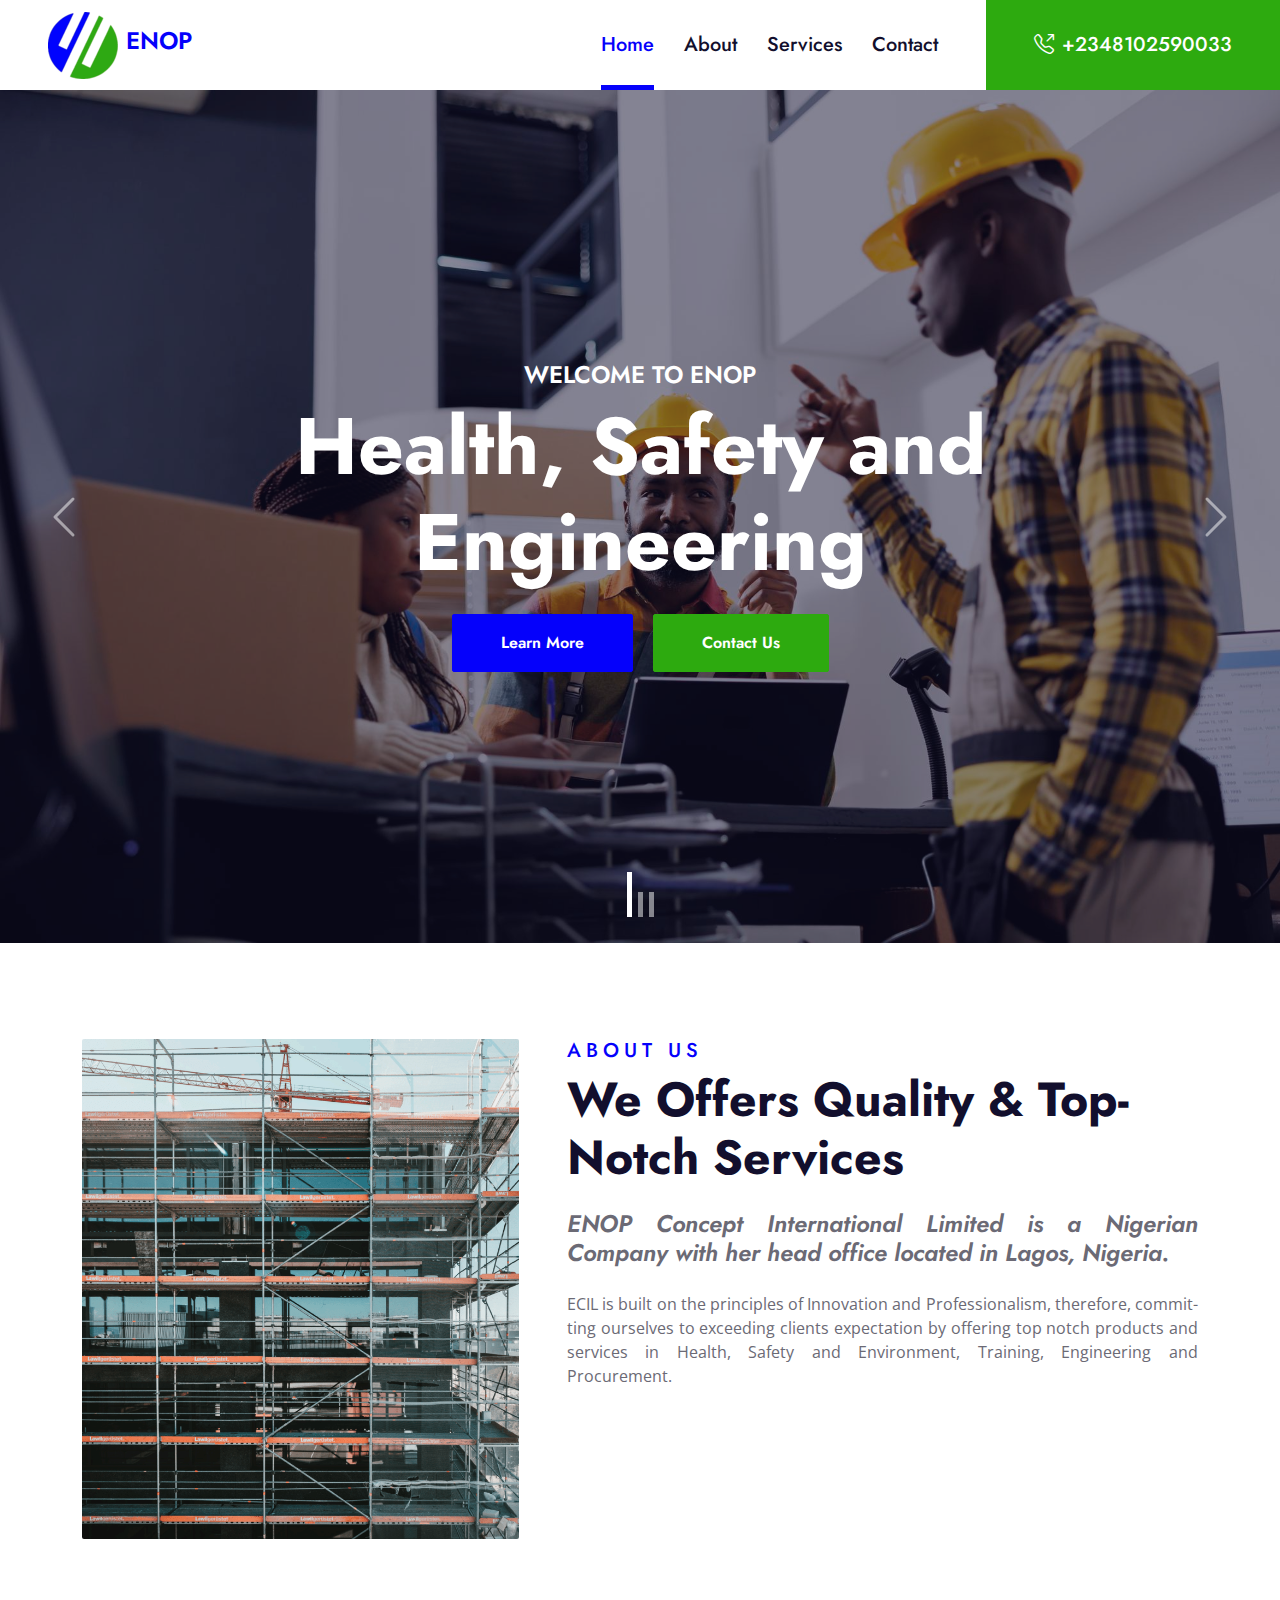
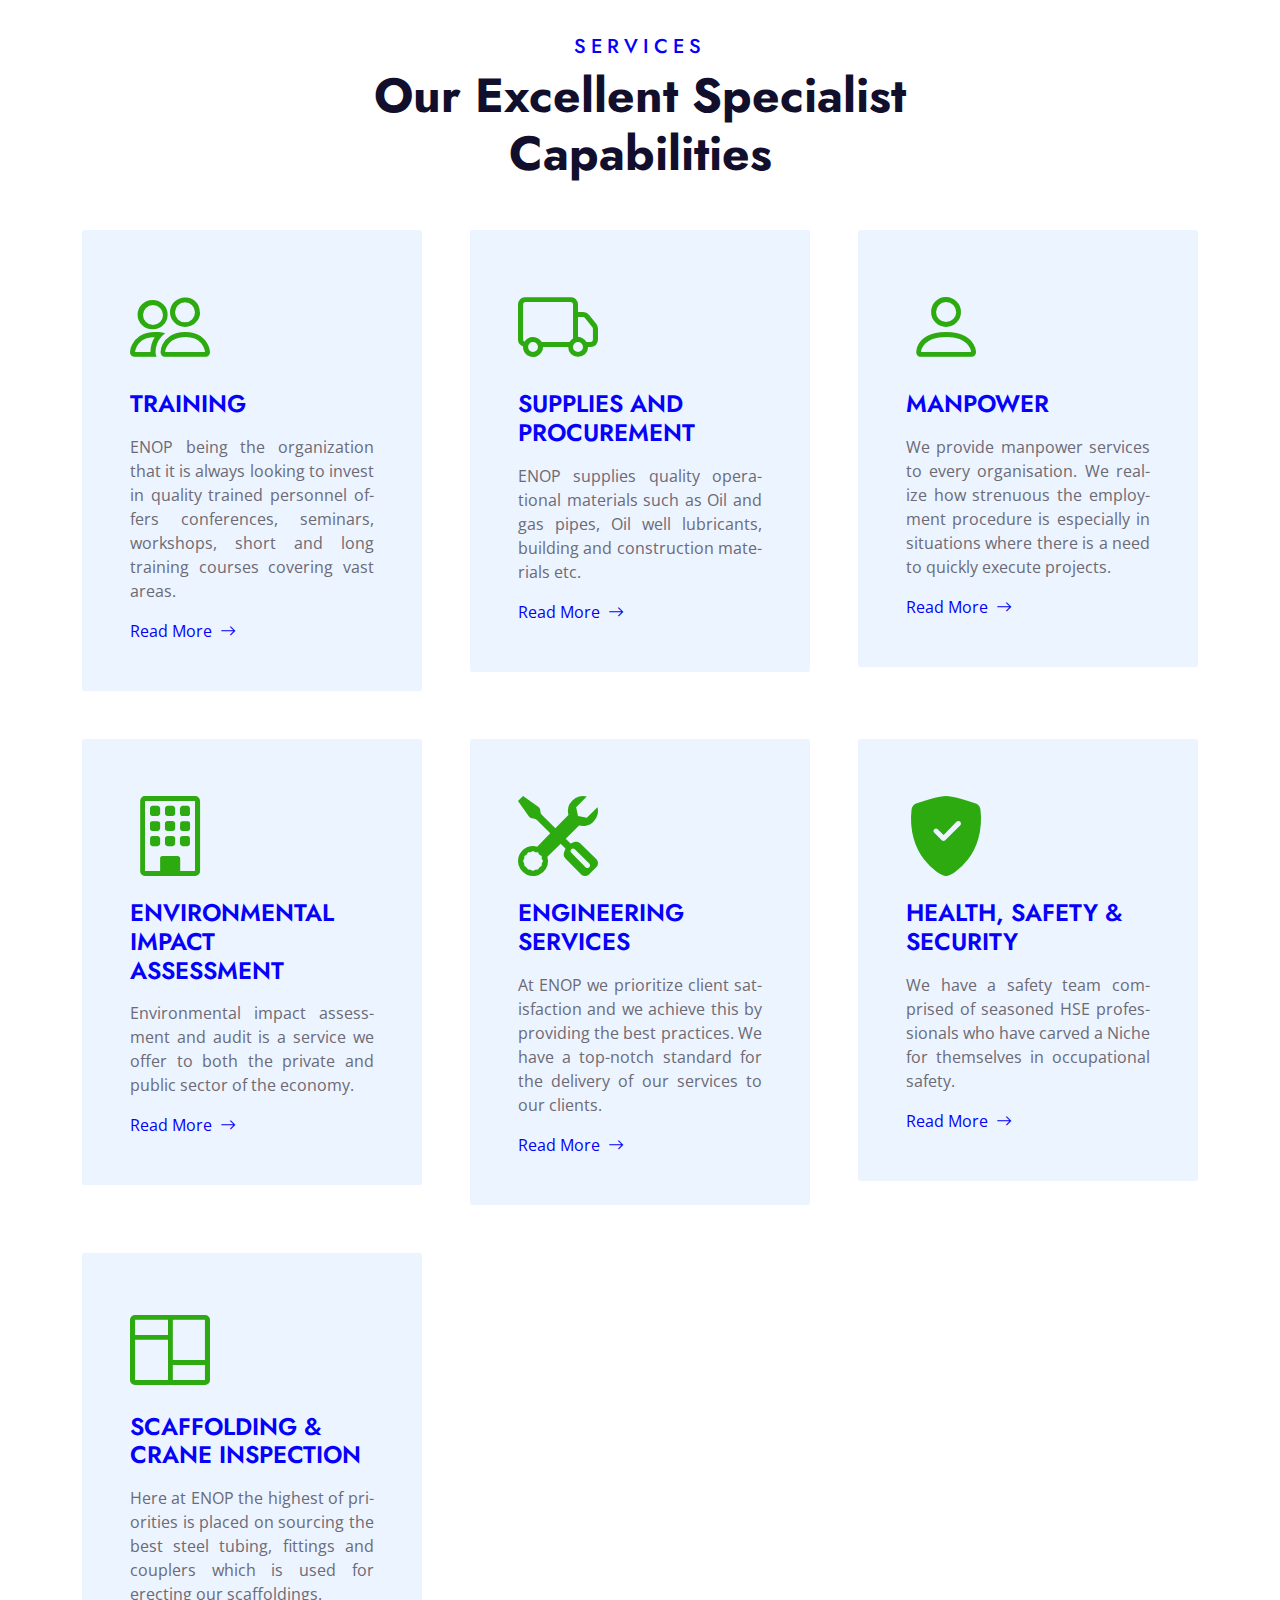
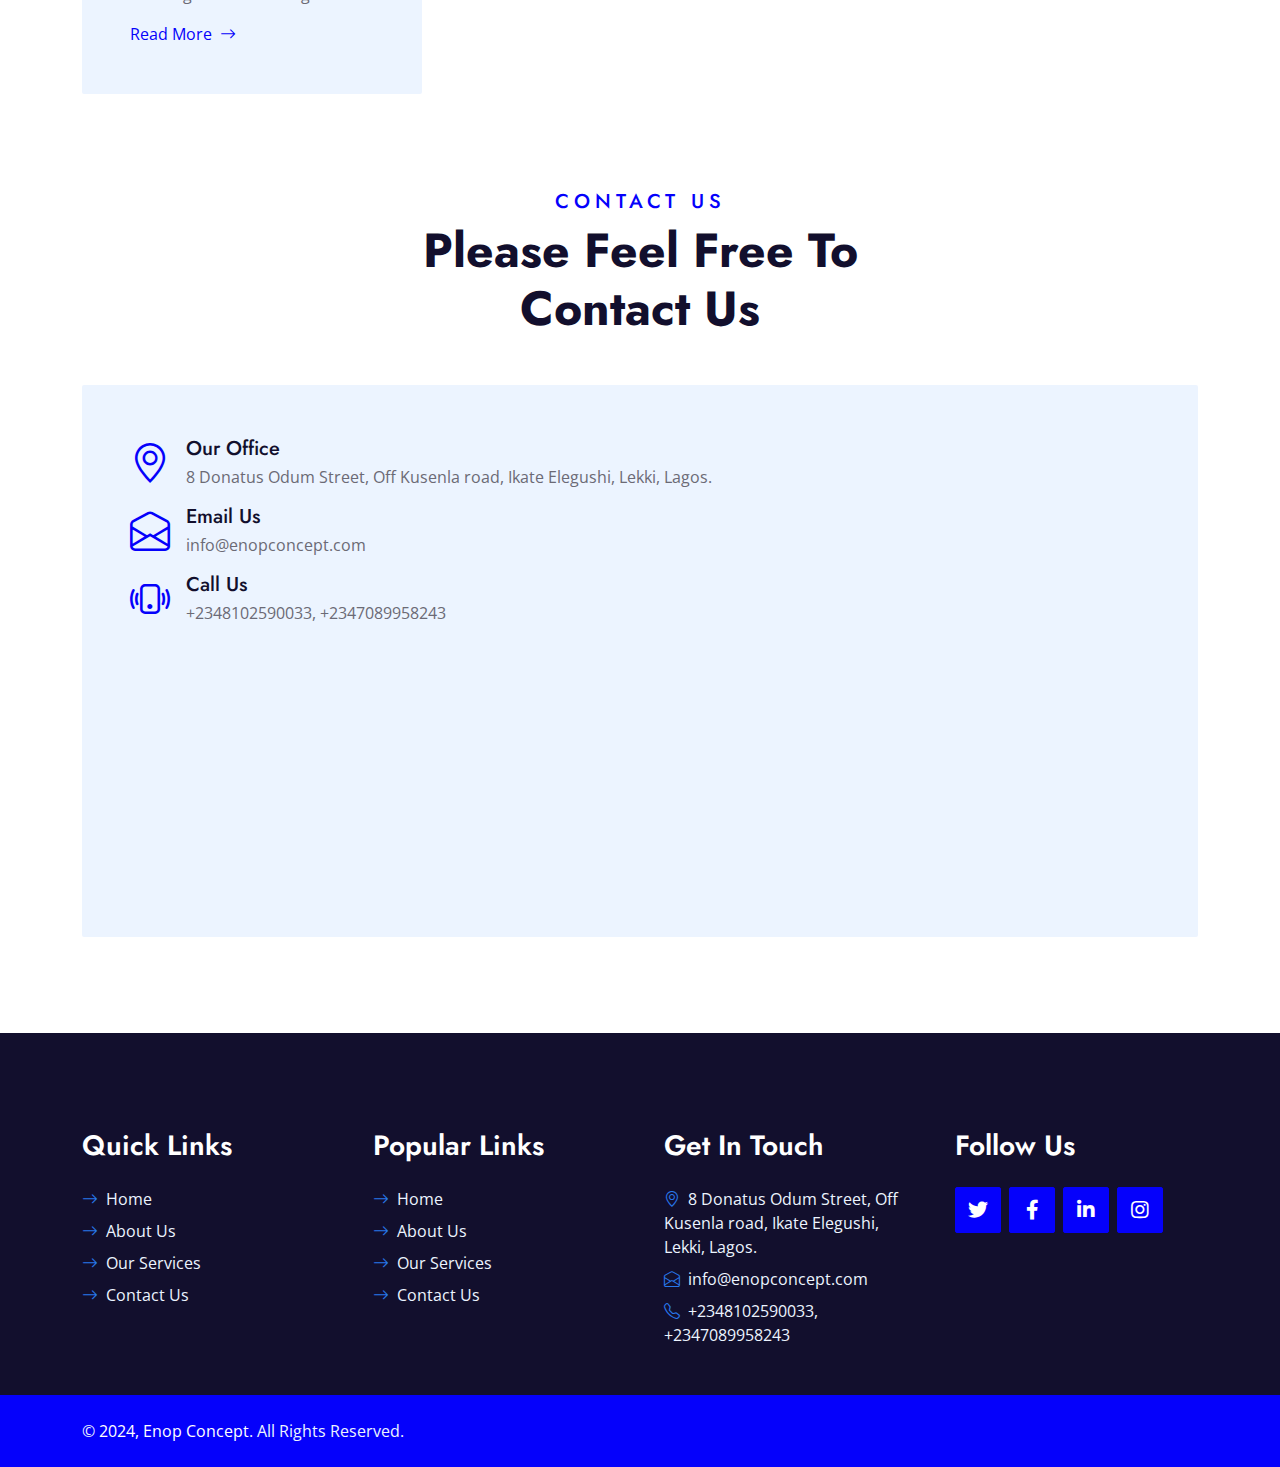
<file: index.html>
<!DOCTYPE html>
<html lang="en">
  <head>
    <meta charset="utf-8" />
    <title>Enop Concept</title>
    <meta content="width=device-width, initial-scale=1.0" name="viewport" />
    <meta content="Engineering, Environmental Management, Training, Procurement, Consultancy" name="keywords" />
    <meta content="Engineering, Environmental Management, Training, Procurement, Consultancy" name="description" />

    <!-- Favicon -->
    <link href="img/favicon.ico" rel="icon" />

    <!-- Google Web Fonts -->
    <link rel="preconnect" href="https://fonts.gstatic.com" />
    <link
      href="https://fonts.googleapis.com/css2?family=Jost:wght@500;600;700&family=Open+Sans:wght@400;600&display=swap"
      rel="stylesheet"
    />

    <!-- Icon Font Stylesheet -->
    <link
      href="https://cdnjs.cloudflare.com/ajax/libs/font-awesome/5.10.0/css/all.min.css"
      rel="stylesheet"
    />
    <link
      href="https://cdn.jsdelivr.net/npm/bootstrap-icons@1.4.1/font/bootstrap-icons.css"
      rel="stylesheet"
    />

    <!-- Libraries Stylesheet -->
    <link href="lib/owlcarousel/assets/owl.carousel.min.css" rel="stylesheet" />
    <link href="lib/animate/animate.min.css" rel="stylesheet" />

    <!-- Customized Bootstrap Stylesheet -->
    <link href="css/bootstrap.min.css" rel="stylesheet" />

    <!-- Website Stylesheet -->
    <link href="css/style.css" rel="stylesheet" />
  </head>

  <body>
    <!-- Navbar Start -->
    <nav
      class="navbar navbar-expand-lg bg-white navbar-light shadow-sm py-3 py-lg-0 px-3 px-lg-0"
    >
      <a href="index.html" class="navbar-brand ms-lg-5">
        <div class="d-flex align-items-center">
          <img class="img-fluid" src="img/logo-2d.png" alt="Image" />
          <h4 class="ms-2 primary-text">ENOP</h4>
        </div>
      </a>
      <button
        class="navbar-toggler"
        type="button"
        data-bs-toggle="collapse"
        data-bs-target="#navbarCollapse"
      >
        <span class="navbar-toggler-icon"></span>
      </button>
      <div class="collapse navbar-collapse" id="navbarCollapse">
        <div class="navbar-nav ms-auto py-0">
          <a href="index.html" class="nav-item nav-link active">Home</a>
          <a href="about.html" class="nav-item nav-link">About</a>
          <a href="service.html" class="nav-item nav-link">Services</a>
          <a href="contact.html" class="nav-item nav-link">Contact</a>
          <a
            href="tel:+2348102590033"
            class="nav-item nav-link nav-contact secondary-bg text-white px-5 ms-lg-5"
            ><i class="bi bi-telephone-outbound me-2"></i>+2348102590033
          </a>
        </div>
      </div>
    </nav>
    <!-- Navbar End -->

    <!-- Carousel Start -->
    <div class="container-fluid p-0 mb-5">
      <div
        id="header-carousel"
        class="carousel slide carousel-fade"
        data-bs-ride="carousel"
      >
        <div class="carousel-indicators">
          <button
            type="button"
            data-bs-target="#header-carousel"
            data-bs-slide-to="0"
            class="active"
            aria-current="true"
            aria-label="Slide 1"
          ></button>
          <button
            type="button"
            data-bs-target="#header-carousel"
            data-bs-slide-to="1"
            aria-label="Slide 2"
          ></button>
          <button
            type="button"
            data-bs-target="#header-carousel"
            data-bs-slide-to="2"
            aria-label="Slide 3"
          ></button>
        </div>
        <div class="carousel-inner">
          <div class="carousel-item active">
            <img class="w-100" src="img/carousel-1b.jpg" alt="Image" />
            <div
              class="carousel-caption d-flex flex-column align-items-center justify-content-center"
            >
              <div class="p-3" style="max-width: 900px">
                <h5
                  class="d-block d-md-none text-white text-uppercase animated bounceInDown"
                >
                  Welcome to Enop
                </h5>
                <h4
                  class="d-none d-md-block text-white text-uppercase animated bounceInDown"
                >
                  Welcome to Enop 
                </h4>
                <h1 class="display-1 text-white mb-md-4 animated zoomIn">
                  Health, Safety and Engineering
                </h1>
                <a
                  href="about.html"
                  class="btn btn-primary py-md-3 px-md-5 me-3 animated slideInLeft"
                  >Learn More</a
                >
                <a
                  href="contact.html"
                  class="btn btn-secondary py-md-3 px-md-5 animated slideInRight"
                  >Contact Us</a
                >
              </div>
            </div>
          </div>
          <div class="carousel-item">
            <img class="w-100" src="img/carousel-3a.png" alt="Image" />
            <div
              class="carousel-caption d-flex flex-column align-items-center justify-content-center"
            >
              <div class="p-3" style="max-width: 900px">
                <h5
                  class="d-block d-md-none text-white text-uppercase animated bounceInDown"
                >
                  Welcome to Enop
                </h5>
                <h4
                  class="d-none d-md-block text-white text-uppercase animated bounceInDown"
                >
                  Welcome to Enop
                </h4>
                <h1 class="display-1 text-white mb-md-4 animated zoomIn">
                  Supply, Training and Procurement
                </h1>
                <a
                  href="about.html"
                  class="btn btn-primary py-md-3 px-md-5 me-3 animated slideInLeft"
                  >Learn More</a
                >
                <a
                  href="contact.html"
                  class="btn btn-secondary py-md-3 px-md-5 animated slideInRight"
                  >Contact Us</a
                >
              </div>
            </div>
          </div>
          <div class="carousel-item">
            <img class="w-100" src="img/carousel-2b.jpg" alt="Image" />
            <div
              class="carousel-caption d-flex flex-column align-items-center justify-content-center"
            >
              <div class="p-3" style="max-width: 900px">
                <h5
                  class="d-block d-md-none text-white text-uppercase animated bounceInDown"
                >
                  Welcome to Enop
                </h5>
                <h4
                  class="d-none d-md-block text-white text-uppercase animated bounceInDown"
                >
                  Welcome to Enop
                </h4>
                <h1 class="display-1 text-white mb-md-4 animated zoomIn">
                  Environment and Consultancy
                </h1>
                <a
                  href="about.html"
                  class="btn btn-primary py-md-3 px-md-5 me-3 animated slideInLeft"
                  >Learn More</a
                >
                <a
                  href="contact.html"
                  class="btn btn-secondary py-md-3 px-md-5 animated slideInRight"
                  >Contact Us</a
                >
              </div>
            </div>
          </div>
        </div>
        <button
          class="carousel-control-prev"
          type="button"
          data-bs-target="#header-carousel"
          data-bs-slide="prev"
        >
          <span class="carousel-control-prev-icon" aria-hidden="true"></span>
          <span class="visually-hidden">Previous</span>
        </button>
        <button
          class="carousel-control-next"
          type="button"
          data-bs-target="#header-carousel"
          data-bs-slide="next"
        >
          <span class="carousel-control-next-icon" aria-hidden="true"></span>
          <span class="visually-hidden">Next</span>
        </button>
      </div>
    </div>
    <!-- Carousel End -->

    <!-- About Start -->
    <div class="container-fluid py-5">
      <div class="container">
        <div class="row gx-5">
          <div class="col-lg-5 mb-5 mb-lg-0" style="min-height: 500px">
            <div class="position-relative h-100">
              <img
                class="position-absolute w-100 h-100 rounded"
                src="img/about1a.png"
                style="object-fit: cover"
              />
            </div>
          </div>
          <div class="col-lg-7">
            <div class="mb-4">
              <h5
                class="primary-text text-uppercase"
                style="letter-spacing: 5px"
              >
                About Us
              </h5>
              <h1 class="display-5 mb-0">
                We Offers Quality & Top-Notch Services
              </h1>
            </div>
            <h4 class="text-body fst-italic mb-4 text-justify">
              ENOP Concept International Limited is a Nigerian Company with her
              head office located in Lagos, Nigeria.
            </h4>
            <p class="text-justify">
              ECIL is built on the principles of Innovation and Professionalism,
              therefore, committing ourselves to exceeding clients expectation
              by offering top notch products and services in Health, Safety and
              Environment, Training, Engineering and Procurement.
            </p>
          </div>
        </div>
      </div>
    </div>
    <!-- About End -->

    <!-- Services Start -->
    <div class="container-fluid py-5">
      <div class="container">
        <div class="text-center mx-auto mb-5" style="max-width: 600px">
          <h5 class="primary-text text-uppercase" style="letter-spacing: 5px">
            Services
          </h5>
          <h1 class="display-5 mb-0">Our Excellent Specialist Capabilities</h1>
        </div>
        <div class="row g-5">
          <div class="col-lg-4 col-md-6">
            <div class="service-item bg-light rounded">
              <div class="position-relative p-5">
                <i
                  class="bi bi-people d-block display-1 fw-normal secondary-text mb-3"
                ></i>
                <h4 class="primary-text mb-3">TRAINING</h4>
                <p class="text-justify">
                  ENOP being the organization that it is always looking to
                  invest in quality trained personnel offers conferences,
                  seminars, workshops, short and long training courses covering
                  vast areas.
                </p>
                <a href="service.html" class="primary-text"
                  >Read More<i class="bi bi-arrow-right ms-2"></i
                ></a>
              </div>
            </div>
          </div>
          <div class="col-lg-4 col-md-6">
            <div class="service-item bg-light rounded">
              <div class="position-relative p-5">
                <i
                  class="bi bi-truck d-block display-1 fw-normal secondary-text mb-3"
                ></i>
                <h4 class="primary-text mb-3">SUPPLIES AND PROCUREMENT</h4>
                <p class="text-justify">
                  ENOP supplies quality operational materials such as Oil and
                  gas pipes, Oil well lubricants, building and construction
                  materials etc.
                </p>
                <a href="service.html" class="primary-text"
                  >Read More<i class="bi bi-arrow-right ms-2"></i
                ></a>
              </div>
            </div>
          </div>
          <div class="col-lg-4 col-md-6">
            <div class="service-item bg-light rounded">
              <div class="position-relative p-5">
                <i
                  class="bi bi-person d-block display-1 fw-normal secondary-text mb-3"
                ></i>
                <h4 class="primary-text mb-3">MANPOWER</h4>
                <p class="text-justify">
                  We provide manpower services to every organisation. We realize
                  how strenuous the employment procedure is especially in
                  situations where there is a need to quickly execute projects.
                </p>
                <a href="service.html" class="primary-text"
                  >Read More<i class="bi bi-arrow-right ms-2"></i
                ></a>
              </div>
            </div>
          </div>
          <div class="col-lg-4 col-md-6">
            <div class="service-item bg-light rounded">
              <div class="position-relative p-5">
                <i
                  class="bi bi-building d-block display-1 fw-normal secondary-text mb-3"
                ></i>
                <h4 class="primary-text mb-3">
                  ENVIRONMENTAL IMPACT ASSESSMENT
                </h4>
                <p class="text-justify">
                  Environmental impact assessment and audit is a service we
                  offer to both the private and public sector of the economy.
                </p>
                <a href="service.html" class="primary-text"
                  >Read More<i class="bi bi-arrow-right ms-2"></i
                ></a>
              </div>
            </div>
          </div>
          <div class="col-lg-4 col-md-6">
            <div class="service-item bg-light rounded">
              <div class="position-relative p-5">
                <i
                  class="bi bi-tools d-block display-1 fw-normal secondary-text mb-3"
                ></i>
                <h4 class="primary-text mb-3">ENGINEERING SERVICES</h4>
                <p class="text-justify">
                  At ENOP we prioritize client satisfaction and we achieve this
                  by providing the best practices. We have a top-notch standard
                  for the delivery of our services to our clients.
                </p>
                <a href="service.html" class="primary-text"
                  >Read More<i class="bi bi-arrow-right ms-2"></i
                ></a>
              </div>
            </div>
          </div>
          <div class="col-lg-4 col-md-6">
            <div class="service-item bg-light rounded">
              <div class="position-relative p-5">
                <i
                  class="bi bi-shield-fill-check d-block display-1 fw-normal secondary-text mb-3"
                ></i>
                <h4 class="primary-text mb-3">HEALTH, SAFETY & SECURITY</h4>
                <p class="text-justify">
                  We have a safety team comprised of seasoned HSE professionals
                  who have carved a Niche for themselves in occupational safety.
                </p>
                <a href="service.html" class="primary-text"
                  >Read More<i class="bi bi-arrow-right ms-2"></i
                ></a>
              </div>
            </div>
          </div>
          <div class="col-lg-4 col-md-6">
            <div class="service-item bg-light rounded">
              <div class="position-relative p-5">
                <i
                  class="bi bi-columns d-block display-1 fw-normal secondary-text mb-3"
                ></i>
                <h4 class="primary-text mb-3">
                  SCAFFOLDING & CRANE INSPECTION
                </h4>
                <p class="text-justify">
                  Here at ENOP the highest of priorities is placed on sourcing
                  the best steel tubing, fittings and couplers which is used for
                  erecting our scaffoldings.
                </p>
                <a href="service.html" class="primary-text"
                  >Read More<i class="bi bi-arrow-right ms-2"></i
                ></a>
              </div>
            </div>
          </div>
        </div>
      </div>
    </div>
    <!-- Services End -->

    <!-- Contact Start -->
    <div class="container-fluid py-5" id="contact">
      <div class="container">
        <div class="text-center mx-auto mb-5" style="max-width: 600px">
          <h5 class="primary-text text-uppercase" style="letter-spacing: 5px">
            Contact Us
          </h5>
          <h1 class="display-5 mb-0">Please Feel Free To Contact Us</h1>
        </div>
        <!-- <div class="row g-5">
          <div class="col-lg-7">
            <div class="bg-light rounded p-5">
              <form>
                <div class="row g-3">
                  <div class="col-12">
                    <input
                      type="text"
                      class="form-control border-0 px-4"
                      placeholder="Your Name"
                      style="height: 55px"
                    />
                  </div>
                  <div class="col-12">
                    <input
                      type="email"
                      class="form-control border-0 px-4"
                      placeholder="Your Email"
                      style="height: 55px"
                    />
                  </div>
                  <div class="col-12">
                    <input
                      type="text"
                      class="form-control border-0 px-4"
                      placeholder="Subject"
                      style="height: 55px"
                    />
                  </div>
                  <div class="col-12">
                    <textarea
                      class="form-control border-0 px-4 py-3"
                      rows="8"
                      placeholder="Message"
                    ></textarea>
                  </div>
                  <div class="col-12">
                    <button class="btn btn-primary w-100 py-3" type="submit">
                      Send Message
                    </button>
                  </div>
                </div>
              </form>
            </div>
          </div> -->
          <div class="col-lg-12">
            <div class="bg-light rounded p-5">
              <div class="d-flex align-items-center mb-2">
                <i class="bi bi-geo-alt fs-1 primary-text me-3"></i>
                <div class="text-start">
                  <h5 class="mb-1">Our Office</h5>
                  <span
                    >8 Donatus Odum Street, Off Kusenla road, Ikate Elegushi,
                    Lekki, Lagos.</span
                  >
                </div>
              </div>
              <div class="d-flex align-items-center mb-2">
                <i class="bi bi-envelope-open fs-1 primary-text me-3"></i>
                <div class="text-start">
                  <h5 class="mb-1">Email Us</h5>
                  <span>info@enopconcept.com</span>
                </div>
              </div>
              <div class="d-flex align-items-center mb-4">
                <i class="bi bi-phone-vibrate fs-1 primary-text me-3"></i>
                <div class="text-start">
                  <h5 class="mb-1">Call Us</h5>
                  <span>+2348102590033, +2347089958243</span>
                </div>
              </div>
              <div>
                <iframe
                  class="position-relative w-100"
                  src="https://www.google.com/maps/embed?pb=!1m18!1m12!1m3!1d3964.614537749943!2d3.490080873729234!3d6.443514624090271!2m3!1f0!2f0!3f0!3m2!1i1024!2i768!4f13.1!3m3!1m2!1s0x103bf42dd4bdd47b%3A0x7384efd0b6050638!2s8%20Donatus-Odum%20St%2C%20Lekki%20Penninsula%20II%2C%20Lagos%20106104%2C%20Lagos!5e0!3m2!1sen!2sng!4v1726060758816!5m2!1sen!2sng"
                  frameborder="0"
                  style="height: 230px; border: 0"
                  allowfullscreen=""
                  aria-hidden="false"
                  tabindex="0"
                ></iframe>
              </div>
            </div>
          </div>
        </div>
      </div>
    </div>
    <!-- Contact End -->

    <!-- Footer Start -->
    <div class="container-fluid bg-dark text-light mt-5 py-5">
      <div class="container pt-5">
        <div class="row g-5">
          <div class="col-lg-3 col-md-6">
            <h3 class="text-white mb-4">Quick Links</h3>
            <div class="d-flex flex-column justify-content-start">
              <a class="text-light mb-2" href="#"
                ><i class="bi bi-arrow-right text-primary me-2"></i>Home</a
              >
              <a class="text-light mb-2" href="about.html"
                ><i class="bi bi-arrow-right text-primary me-2"></i>About Us</a
              >
              <a class="text-light mb-2" href="service.html"
                ><i class="bi bi-arrow-right text-primary me-2"></i>Our
                Services</a
              >
              <a class="text-light" href="contact.html"
                ><i class="bi bi-arrow-right text-primary me-2"></i>Contact
                Us</a
              >
            </div>
          </div>
          <div class="col-lg-3 col-md-6">
            <h3 class="text-white mb-4">Popular Links</h3>
            <div class="d-flex flex-column justify-content-start">
              <a class="text-light mb-2" href="#"
                ><i class="bi bi-arrow-right text-primary me-2"></i>Home</a
              >
              <a class="text-light mb-2" href="about.html"
                ><i class="bi bi-arrow-right text-primary me-2"></i>About Us</a
              >
              <a class="text-light mb-2" href="service.html"
                ><i class="bi bi-arrow-right text-primary me-2"></i>Our
                Services</a
              >
              <a class="text-light" href="contact.html"
                ><i class="bi bi-arrow-right text-primary me-2"></i>Contact
                Us</a
              >
            </div>
          </div>
          <div class="col-lg-3 col-md-6">
            <h3 class="text-white mb-4">Get In Touch</h3>
            <p class="mb-2">
              <i class="bi bi-geo-alt text-primary me-2"></i>8 Donatus Odum
              Street, Off Kusenla road, Ikate Elegushi, Lekki, Lagos.
            </p>
            <p class="mb-2">
              <i class="bi bi-envelope-open text-primary me-2"></i
              >info@enopconcept.com
            </p>
            <p class="mb-0">
              <i class="bi bi-telephone text-primary me-2"></i>+2348102590033,
              +2347089958243
            </p>
          </div>
          <div class="col-lg-3 col-md-6">
            <h3 class="text-white mb-4">Follow Us</h3>
            <div class="d-flex">
              <a
                class="btn btn-lg btn-primary btn-lg-square rounded me-2"
                href="#"
                ><i class="fab fa-twitter fw-normal"></i
              ></a>
              <a
                class="btn btn-lg btn-primary btn-lg-square rounded me-2"
                href="#"
                ><i class="fab fa-facebook-f fw-normal"></i
              ></a>
              <a
                class="btn btn-lg btn-primary btn-lg-square rounded me-2"
                href="#"
                ><i class="fab fa-linkedin-in fw-normal"></i
              ></a>
              <a class="btn btn-lg btn-primary btn-lg-square rounded" href="#"
                ><i class="fab fa-instagram fw-normal"></i
              ></a>
            </div>
          </div>
        </div>
      </div>
    </div>
    <div class="container-fluid primary-bg text-light py-4">
      <div class="container">
        <div class="row g-5">
          <div class="col-md-6 text-center text-md-start">
            <p class="mb-0">
              &copy;
              <a class="text-white" href="#"> 2024, Enop Concept</a>. All Rights
              Reserved.
            </p>
          </div>
        </div>
      </div>
    </div>
    <!-- Footer End -->

    <!-- Back to Top -->
    <a
      href="#"
      class="btn btn-lg btn-secondary btn-lg-square rounded back-to-top"
      ><i class="bi bi-arrow-up"></i
    ></a>

    <!-- JavaScript Libraries -->
    <script src="https://code.jquery.com/jquery-3.4.1.min.js"></script>
    <script src="https://cdn.jsdelivr.net/npm/bootstrap@5.0.0/dist/js/bootstrap.bundle.min.js"></script>
    <script src="lib/wow/wow.min.js"></script>
    <script src="lib/easing/easing.min.js"></script>
    <script src="lib/waypoints/waypoints.min.js"></script>
    <script src="lib/owlcarousel/owl.carousel.min.js"></script>

    <!-- Website Javascript -->
    <script src="js/main.js"></script>
  </body>
</html>
</file>
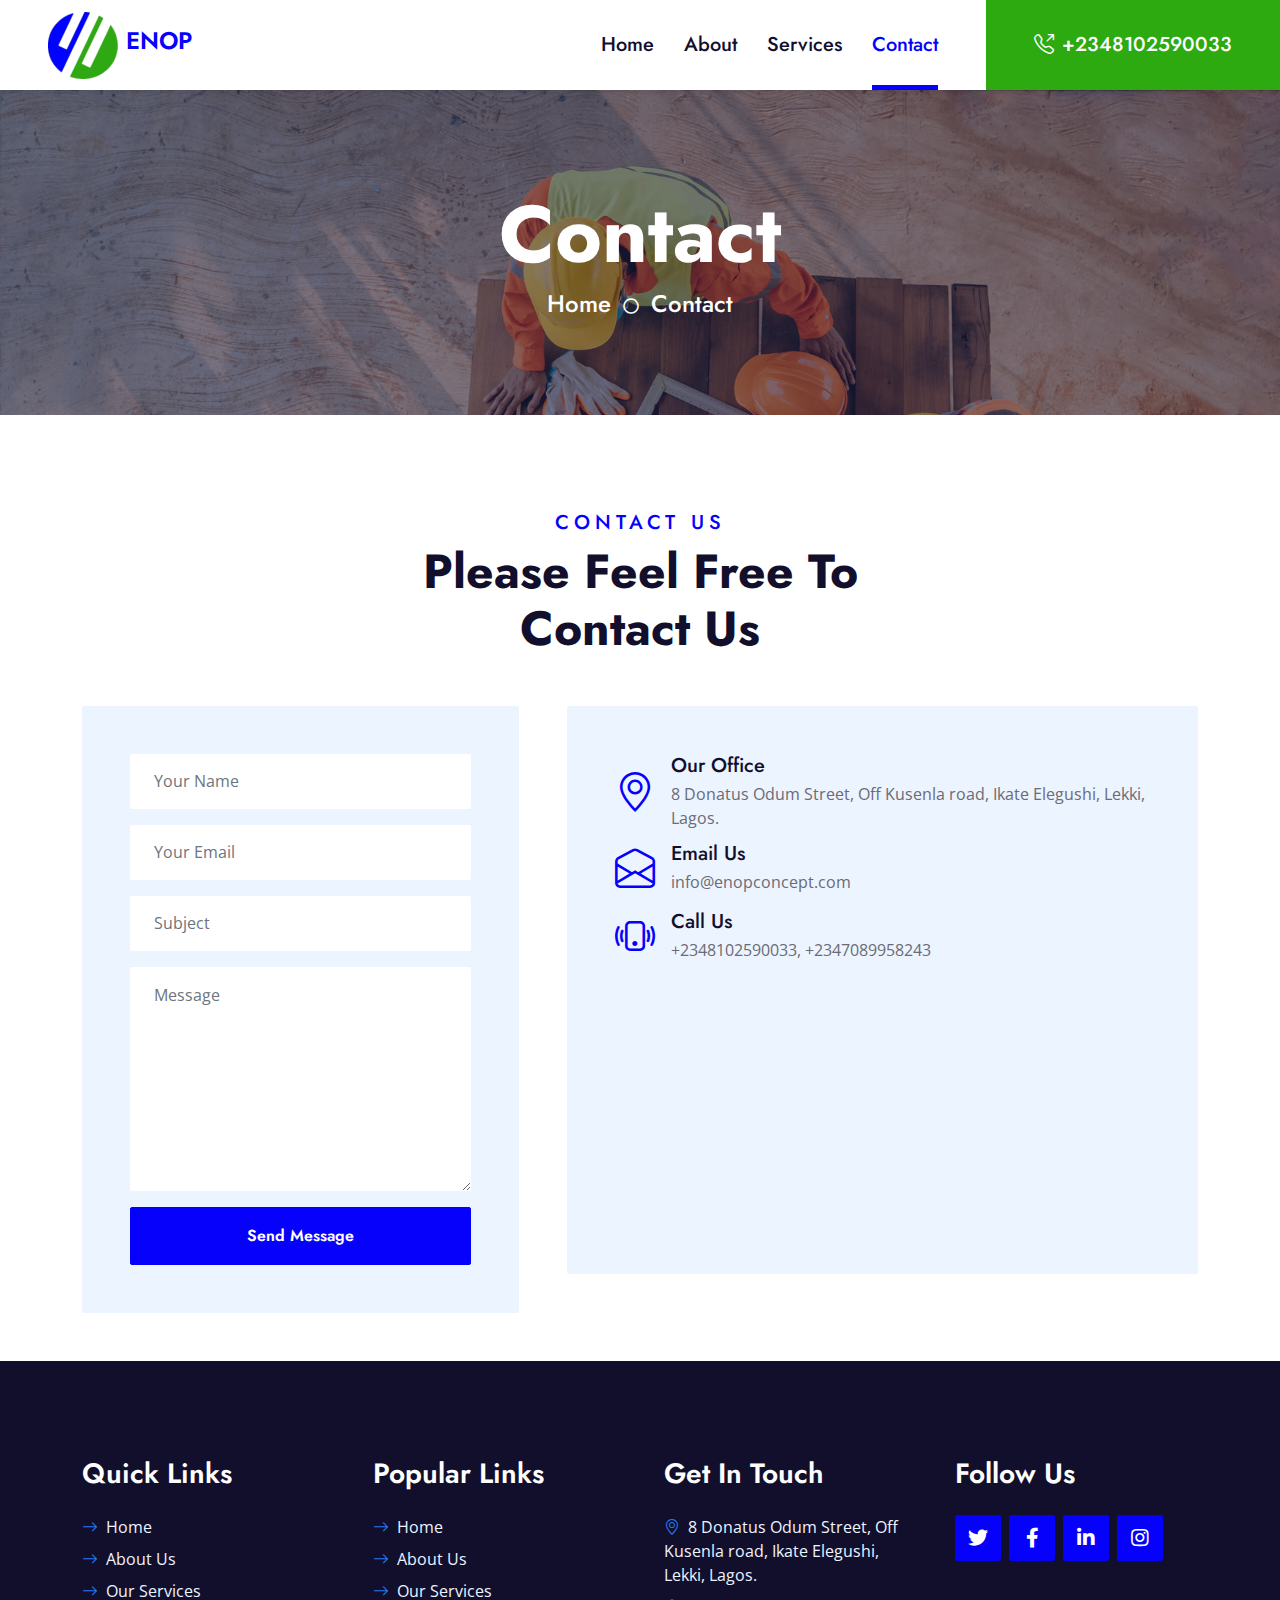
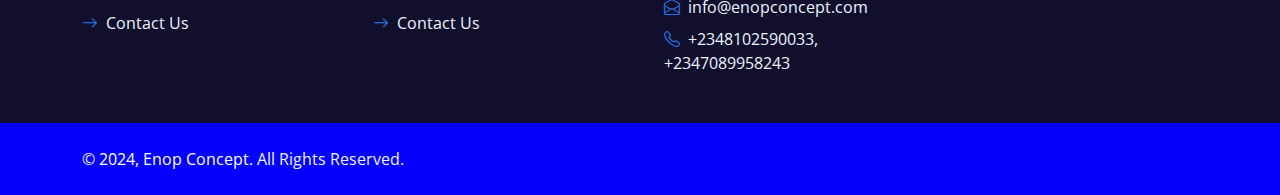
<file: contact.html>
<!DOCTYPE html>
<html lang="en">
  <head>
    <meta charset="utf-8" />
    <title>Enop Concept</title>
    <meta content="width=device-width, initial-scale=1.0" name="viewport" />
    <meta
      content="Engineering, Environmental Management, Training, Procurement, Consultancy"
      name="keywords"
    />
    <meta
      content="Engineering, Environmental Management, Training, Procurement, Consultancy"
      name="description"
    />

    <!-- Favicon -->
    <link href="img/favicon.ico" rel="icon" />

    <!-- Google Web Fonts -->
    <link rel="preconnect" href="https://fonts.gstatic.com" />
    <link
      href="https://fonts.googleapis.com/css2?family=Jost:wght@500;600;700&family=Open+Sans:wght@400;600&display=swap"
      rel="stylesheet"
    />

    <!-- Icon Font Stylesheet -->
    <link
      href="https://cdnjs.cloudflare.com/ajax/libs/font-awesome/5.10.0/css/all.min.css"
      rel="stylesheet"
    />
    <link
      href="https://cdn.jsdelivr.net/npm/bootstrap-icons@1.4.1/font/bootstrap-icons.css"
      rel="stylesheet"
    />

    <!-- Libraries Stylesheet -->
    <link href="lib/owlcarousel/assets/owl.carousel.min.css" rel="stylesheet" />
    <link href="lib/animate/animate.min.css" rel="stylesheet" />

    <!-- Customized Bootstrap Stylesheet -->
    <link href="css/bootstrap.min.css" rel="stylesheet" />

    <!-- Website Stylesheet -->
    <link href="css/style.css" rel="stylesheet" />
  </head>

  <body>
    <!-- Navbar Start -->
    <nav
      class="navbar navbar-expand-lg bg-white navbar-light shadow-sm py-3 py-lg-0 px-3 px-lg-0"
    >
      <a href="index.html" class="navbar-brand ms-lg-5">
        <div class="d-flex align-items-center">
          <img class="img-fluid" src="img/logo-2d.png" alt="Image" />
          <h4 class="ms-2 primary-text">ENOP</h4>
        </div>
      </a>
      <button
        class="navbar-toggler"
        type="button"
        data-bs-toggle="collapse"
        data-bs-target="#navbarCollapse"
      >
        <span class="navbar-toggler-icon"></span>
      </button>
      <div class="collapse navbar-collapse" id="navbarCollapse">
        <div class="navbar-nav ms-auto py-0">
          <a href="index.html" class="nav-item nav-link">Home</a>
          <a href="about.html" class="nav-item nav-link">About</a>
           <a href="service.html" class="nav-item nav-link">Services</a>
          <a href="contact.html" class="nav-item nav-link active">Contact</a>
          <a
            href="tel:+2348102590033"
            class="nav-item nav-link nav-contact secondary-bg text-white px-5 ms-lg-5"
            ><i class="bi bi-telephone-outbound me-2"></i>+2348102590033
          </a>
        </div>
      </div>
    </nav>
    <!-- Navbar End -->

    <!-- Hero Start -->
    <div class="container-fluid bg-primary p-5 hero-header mb-5">
      <div class="row py-5">
        <div class="col-12 text-center">
          <h1 class="display-1 text-white animated zoomIn">Contact</h1>
          <a href="" class="h4 text-white">Home</a>
          <i class="far fa-circle text-white px-2"></i>
          <a href="" class="h4 text-white">Contact</a>
        </div>
      </div>
    </div>
    <!-- Hero End -->

    <!-- Contact Start -->

    <div class="container-fluid pb-5" id="contact"></div>
      <div class="container">
        <div class="text-center mx-auto mb-5" style="max-width: 600px">
          <h5 class="primary-text text-uppercase" style="letter-spacing: 5px">
            Contact Us
          </h5>
          <h1 class="display-5 mb-0">Please Feel Free To Contact Us</h1>
        </div>
        <div class="row g-5">
          <div class="col-lg-5">
            <div class="bg-light rounded p-5">
              <form>
                <div class="row g-3">
                  <div class="col-12">
                    <input
                      type="text"
                      class="form-control border-0 px-4"
                      placeholder="Your Name"
                      style="height: 55px"
                    />
                  </div>
                  <div class="col-12">
                    <input
                      type="email"
                      class="form-control border-0 px-4"
                      placeholder="Your Email"
                      style="height: 55px"
                    />
                  </div>
                  <div class="col-12">
                    <input
                      type="text"
                      class="form-control border-0 px-4"
                      placeholder="Subject"
                      style="height: 55px"
                    />
                  </div>
                  <div class="col-12">
                    <textarea
                      class="form-control border-0 px-4 py-3"
                      rows="8"
                      placeholder="Message"
                    ></textarea>
                  </div>
                  <div class="col-12">
                    <button class="btn btn-primary w-100 py-3" type="submit">
                      Send Message
                    </button>
                  </div>
                </div>
              </form>
            </div>
          </div>
          <div class="col-lg-7">
            <div class="bg-light rounded p-5">
              <div class="d-flex align-items-center mb-2">
                <i class="bi bi-geo-alt fs-1 primary-text me-3"></i>
                <div class="text-start">
                  <h5 class="mb-1">Our Office</h5>
                  <span
                    >8 Donatus Odum Street, Off Kusenla road, Ikate Elegushi,
                    Lekki, Lagos.</span
                  >
                </div>
              </div>
              <div class="d-flex align-items-center mb-2">
                <i class="bi bi-envelope-open fs-1 primary-text me-3"></i>
                <div class="text-start">
                  <h5 class="mb-1">Email Us</h5>
                  <span>info@enopconcept.com</span>
                </div>
              </div>
              <div class="d-flex align-items-center mb-4">
                <i class="bi bi-phone-vibrate fs-1 primary-text me-3"></i>
                <div class="text-start">
                  <h5 class="mb-1">Call Us</h5>
                  <span>+2348102590033, +2347089958243</span>
                </div>
              </div>
              <div>
                <iframe
                  class="position-relative w-100"
                  src="https://www.google.com/maps/embed?pb=!1m18!1m12!1m3!1d3964.614537749943!2d3.490080873729234!3d6.443514624090271!2m3!1f0!2f0!3f0!3m2!1i1024!2i768!4f13.1!3m3!1m2!1s0x103bf42dd4bdd47b%3A0x7384efd0b6050638!2s8%20Donatus-Odum%20St%2C%20Lekki%20Penninsula%20II%2C%20Lagos%20106104%2C%20Lagos!5e0!3m2!1sen!2sng!4v1726060758816!5m2!1sen!2sng"
                  frameborder="0"
                  style="height: 230px; border: 0"
                  allowfullscreen=""
                  aria-hidden="false"
                  tabindex="0"
                ></iframe>
              </div>
            </div>
          </div>
        </div>
      </div>
    </div>

    <!-- Contact End -->

    <!-- Footer Start -->
    <div class="container-fluid bg-dark text-light mt-5 py-5">
      <div class="container pt-5">
        <div class="row g-5">
          <div class="col-lg-3 col-md-6">
            <h3 class="text-white mb-4">Quick Links</h3>
            <div class="d-flex flex-column justify-content-start">
              <a class="text-light mb-2" href="#"
                ><i class="bi bi-arrow-right text-primary me-2"></i>Home</a
              >
              <a class="text-light mb-2" href="about.html"
                ><i class="bi bi-arrow-right text-primary me-2"></i>About Us</a
              >
              <a class="text-light mb-2" href="service.html"
                ><i class="bi bi-arrow-right text-primary me-2"></i>Our
                Services</a
              >
              <a class="text-light" href="contact.html"
                ><i class="bi bi-arrow-right text-primary me-2"></i>Contact
                Us</a
              >
            </div>
          </div>
          <div class="col-lg-3 col-md-6">
            <h3 class="text-white mb-4">Popular Links</h3>
            <div class="d-flex flex-column justify-content-start">
              <a class="text-light mb-2" href="#"
                ><i class="bi bi-arrow-right text-primary me-2"></i>Home</a
              >
              <a class="text-light mb-2" href="about.html"
                ><i class="bi bi-arrow-right text-primary me-2"></i>About Us</a
              >
              <a class="text-light mb-2" href="service.html"
                ><i class="bi bi-arrow-right text-primary me-2"></i>Our
                Services</a
              >
              <a class="text-light" href="contact.html"
                ><i class="bi bi-arrow-right text-primary me-2"></i>Contact
                Us</a
              >
            </div>
          </div>
          <div class="col-lg-3 col-md-6">
            <h3 class="text-white mb-4">Get In Touch</h3>
            <p class="mb-2">
              <i class="bi bi-geo-alt text-primary me-2"></i>8 Donatus Odum
              Street, Off Kusenla road, Ikate Elegushi, Lekki, Lagos.
            </p>
            <p class="mb-2">
              <i class="bi bi-envelope-open text-primary me-2"></i
              >info@enopconcept.com
            </p>
            <p class="mb-0">
              <i class="bi bi-telephone text-primary me-2"></i>+2348102590033,
              +2347089958243
            </p>
          </div>
          <div class="col-lg-3 col-md-6">
            <h3 class="text-white mb-4">Follow Us</h3>
            <div class="d-flex">
              <a
                class="btn btn-lg btn-primary btn-lg-square rounded me-2"
                href="#"
                ><i class="fab fa-twitter fw-normal"></i
              ></a>
              <a
                class="btn btn-lg btn-primary btn-lg-square rounded me-2"
                href="#"
                ><i class="fab fa-facebook-f fw-normal"></i
              ></a>
              <a
                class="btn btn-lg btn-primary btn-lg-square rounded me-2"
                href="#"
                ><i class="fab fa-linkedin-in fw-normal"></i
              ></a>
              <a class="btn btn-lg btn-primary btn-lg-square rounded" href="#"
                ><i class="fab fa-instagram fw-normal"></i
              ></a>
            </div>
          </div>
        </div>
      </div>
    </div>
    <div class="container-fluid primary-bg text-light py-4">
      <div class="container">
        <div class="row g-5">
          <div class="col-md-6 text-center text-md-start">
            <p class="mb-0">
              &copy;
              <a class="text-white" href="#"> 2024, Enop Concept</a>. All Rights
              Reserved.
            </p>
          </div>
        </div>
      </div>
    </div>
    <!-- Footer End -->

    <!-- Back to Top -->
    <a
      href="#"
      class="btn btn-lg btn-secondary btn-lg-square rounded back-to-top"
      ><i class="bi bi-arrow-up"></i
    ></a>

    <!-- JavaScript Libraries -->
    <script src="https://code.jquery.com/jquery-3.4.1.min.js"></script>
    <script src="https://cdn.jsdelivr.net/npm/bootstrap@5.0.0/dist/js/bootstrap.bundle.min.js"></script>
    <script src="lib/wow/wow.min.js"></script>
    <script src="lib/easing/easing.min.js"></script>
    <script src="lib/waypoints/waypoints.min.js"></script>
    <script src="lib/owlcarousel/owl.carousel.min.js"></script>

    <!-- Website Javascript -->
    <script src="js/main.js"></script>
  </body>
</html>
</file>
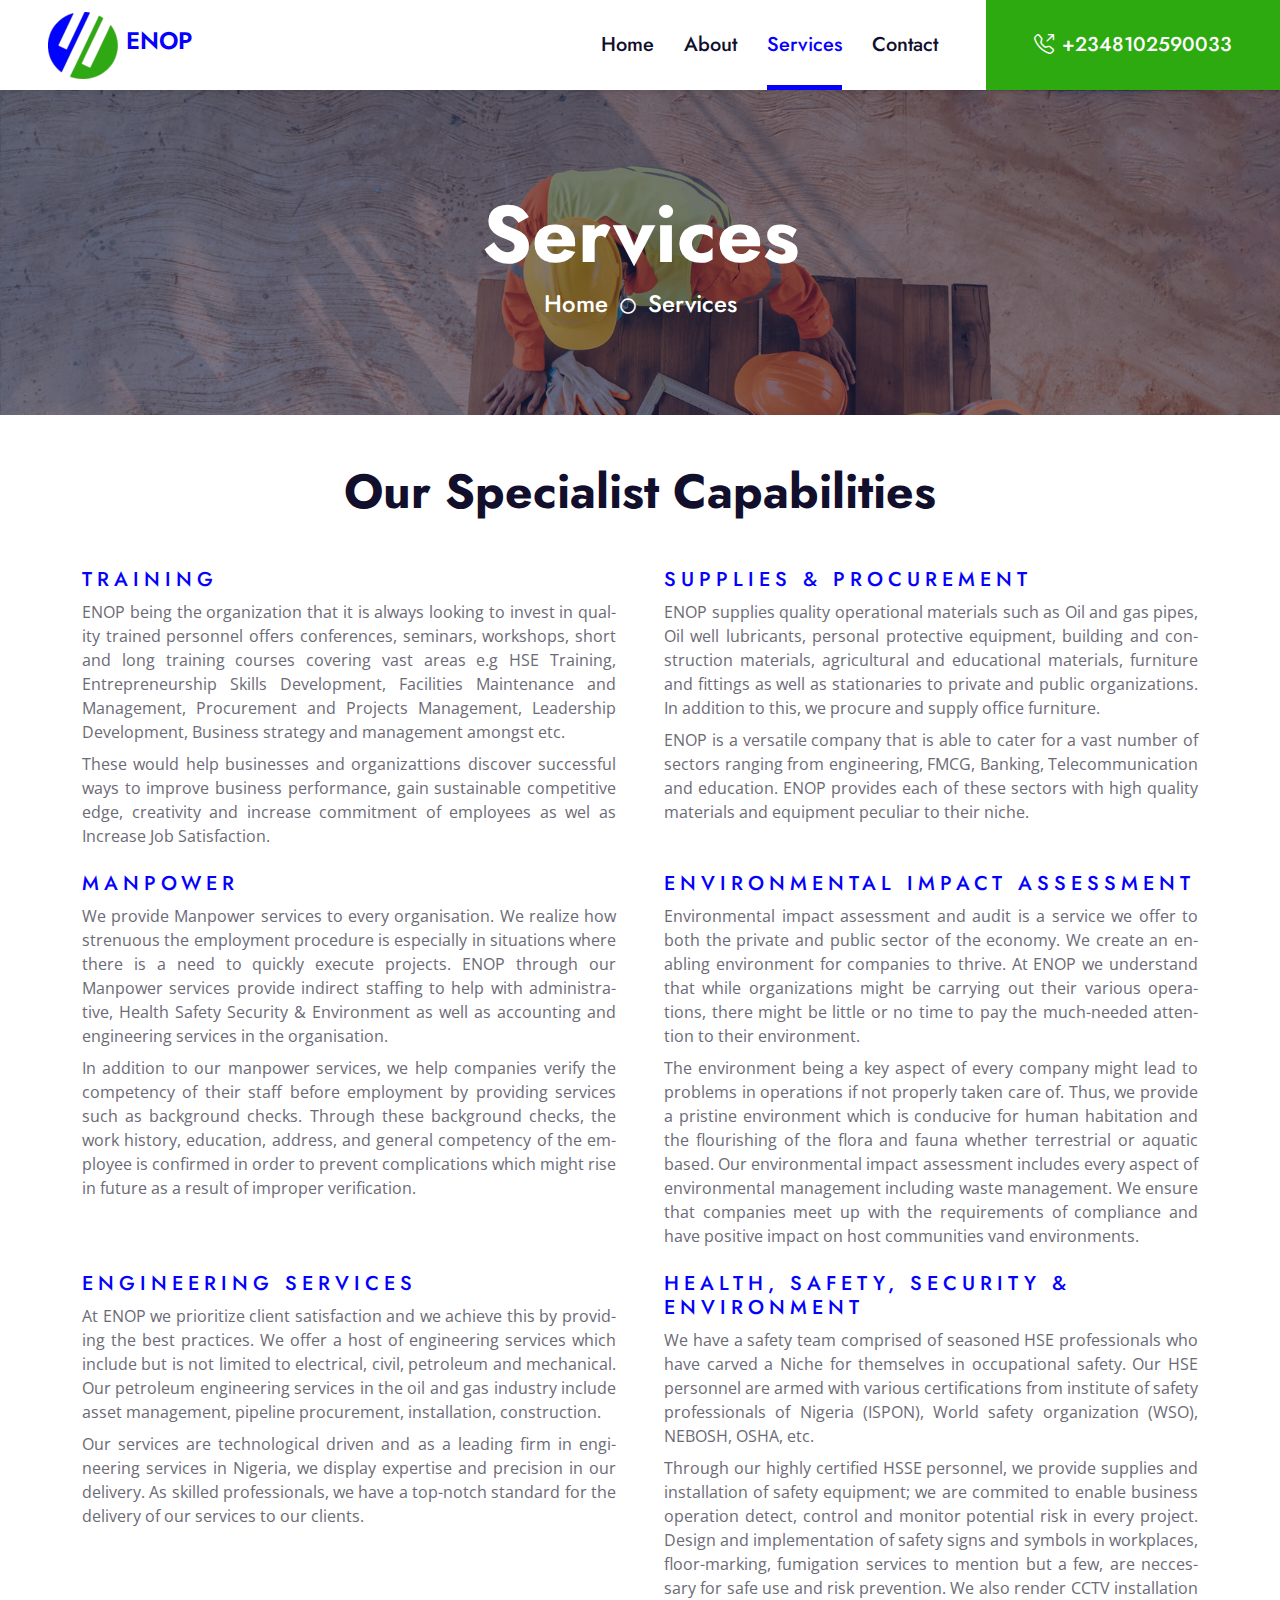
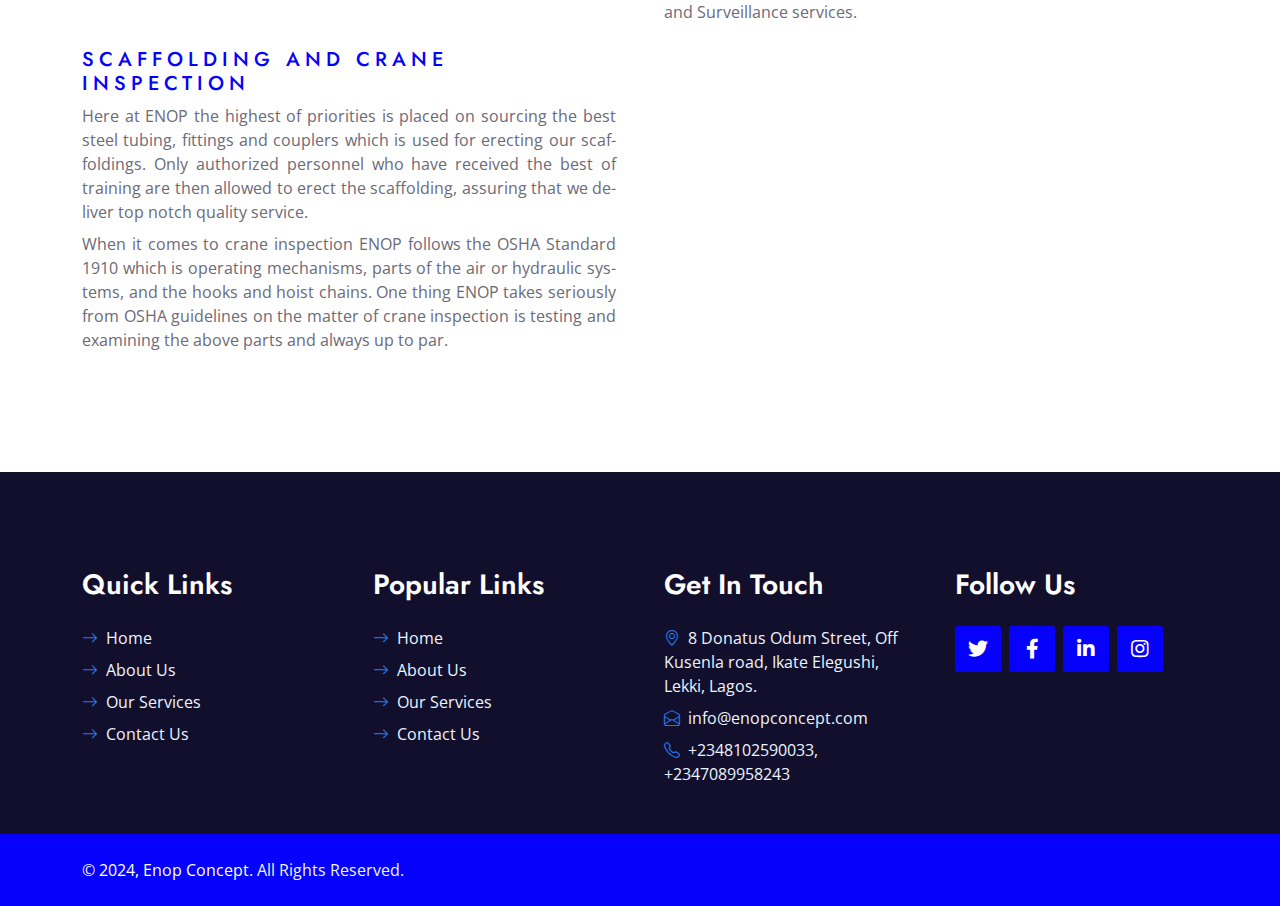
<file: service.html>
<!DOCTYPE html>
<html lang="en">
  <head>
    <meta charset="utf-8" />
    <title>Enop Concept</title>
    <meta content="width=device-width, initial-scale=1.0" name="viewport" />
    <meta
      content="Engineering, Environmental Management, Training, Procurement, Consultancy"
      name="keywords"
    />
    <meta
      content="Engineering, Environmental Management, Training, Procurement, Consultancy"
      name="description"
    />

    <!-- Favicon -->
    <link href="img/favicon.ico" rel="icon" />

    <!-- Google Web Fonts -->
    <link rel="preconnect" href="https://fonts.gstatic.com" />
    <link
      href="https://fonts.googleapis.com/css2?family=Jost:wght@500;600;700&family=Open+Sans:wght@400;600&display=swap"
      rel="stylesheet"
    />

    <!-- Icon Font Stylesheet -->
    <link
      href="https://cdnjs.cloudflare.com/ajax/libs/font-awesome/5.10.0/css/all.min.css"
      rel="stylesheet"
    />
    <link
      href="https://cdn.jsdelivr.net/npm/bootstrap-icons@1.4.1/font/bootstrap-icons.css"
      rel="stylesheet"
    />

    <!-- Libraries Stylesheet -->
    <link href="lib/owlcarousel/assets/owl.carousel.min.css" rel="stylesheet" />
    <link href="lib/animate/animate.min.css" rel="stylesheet" />

    <!-- Customized Bootstrap Stylesheet -->
    <link href="css/bootstrap.min.css" rel="stylesheet" />

    <!-- Website Stylesheet -->
    <link href="css/style.css" rel="stylesheet" />
  </head>

  <body>
    <!-- Navbar Start -->
    <nav
      class="navbar navbar-expand-lg bg-white navbar-light shadow-sm py-3 py-lg-0 px-3 px-lg-0"
    >
      <a href="index.html" class="navbar-brand ms-lg-5">
        <div class="d-flex align-items-center">
          <img class="img-fluid" src="img/logo-2d.png" alt="Image" />
          <h4 class="ms-2 primary-text">ENOP</h4>
        </div>
      </a>
      <button
        class="navbar-toggler"
        type="button"
        data-bs-toggle="collapse"
        data-bs-target="#navbarCollapse"
      >
        <span class="navbar-toggler-icon"></span>
      </button>
      <div class="collapse navbar-collapse" id="navbarCollapse">
        <div class="navbar-nav ms-auto py-0">
          <a href="index.html" class="nav-item nav-link">Home</a>
          <a href="about.html" class="nav-item nav-link">About</a>
          <a href="service.html" class="nav-item nav-link active">Services</a>
          <a href="contact.html" class="nav-item nav-link">Contact</a>
          <a
            href="tel:+2348102590033"
            class="nav-item nav-link nav-contact secondary-bg text-white px-5 ms-lg-5"
            ><i class="bi bi-telephone-outbound me-2"></i>+2348102590033
          </a>
        </div>
      </div>
    </nav>
    <!-- Navbar End -->

    <!-- Hero Start -->
    <div class="container-fluid bg-primary p-5 hero-header mb-5">
      <div class="row py-5">
        <div class="col-12 text-center">
          <h1 class="display-1 text-white animated zoomIn">Services</h1>
          <a href="" class="h4 text-white">Home</a>
          <i class="far fa-circle text-white px-2"></i>
          <a href="" class="h4 text-white">Services</a>
        </div>
      </div>
    </div>
    <!-- Hero End -->

    <!-- Services Start -->

    <div class="container-fluid pb-5" id="#services">
      <div class="container">
        <div class="text-center mx-auto mb-5" style="max-width: 600px">
          <h1 class="display-5 mb-0">Our Specialist Capabilities</h1>
        </div>
        <div class="row gx-5">
          <div class="col-md-6">
            <h5 class="primary-text text-uppercase" style="letter-spacing: 5px">
              Training
            </h5>
            <p class="mb-2 text-justify">
              ENOP being the organization that it is always looking to invest in
              quality trained personnel offers conferences, seminars, workshops,
              short and long training courses covering vast areas e.g HSE
              Training, Entrepreneurship Skills Development, Facilities
              Maintenance and Management, Procurement and Projects Management,
              Leadership Development, Business strategy and management amongst
              etc.
            </p>
            <p class="mb-4 text-justify">
              These would help businesses and organizattions discover successful
              ways to improve business performance, gain sustainable competitive
              edge, creativity and increase commitment of employees as wel as
              Increase Job Satisfaction.
            </p>
          </div>
          <div class="col-md-6">
            <h5 class="primary-text text-uppercase" style="letter-spacing: 5px">
              Supplies & Procurement
            </h5>
            <p class="mb-2 text-justify">
              ENOP supplies quality operational materials such as Oil and gas
              pipes, Oil well lubricants, personal protective equipment,
              building and construction materials, agricultural and educational
              materials, furniture and fittings as well as stationaries to
              private and public organizations. In addition to this, we procure
              and supply office furniture.
            </p>
            <p class="mb-4 text-justify">
              ENOP is a versatile company that is able to cater for a vast
              number of sectors ranging from engineering, FMCG, Banking,
              Telecommunication and education. ENOP provides each of these
              sectors with high quality materials and equipment peculiar to
              their niche.
            </p>
          </div>
          <div class="col-md-6">
            <h5 class="primary-text text-uppercase" style="letter-spacing: 5px">
              Manpower
            </h5>
            <p class="mb-2 text-justify">
              We provide Manpower services to every organisation. We realize how
              strenuous the employment procedure is especially in situations
              where there is a need to quickly execute projects. ENOP through
              our Manpower services provide indirect staffing to help with
              administrative, Health Safety Security & Environment as well as
              accounting and engineering services in the organisation.
            </p>
            <p class="mb-4 text-justify">
              In addition to our manpower services, we help companies verify the
              competency of their staff before employment by providing services
              such as background checks. Through these background checks, the
              work history, education, address, and general competency of the
              employee is confirmed in order to prevent complications which
              might rise in future as a result of improper verification.
            </p>
          </div>
          <div class="col-md-6">
            <h5 class="primary-text text-uppercase" style="letter-spacing: 5px">
              Environmental Impact Assessment
            </h5>
            <p class="mb-2 text-justify">
              Environmental impact assessment and audit is a service we offer to
              both the private and public sector of the economy. We create an
              enabling environment for companies to thrive. At ENOP we
              understand that while organizations might be carrying out their
              various operations, there might be little or no time to pay the
              much-needed attention to their environment.
            </p>
            <p class="mb-4 text-justify">
              The environment being a key aspect of every company might lead to
              problems in operations if not properly taken care of. Thus, we
              provide a pristine environment which is conducive for human
              habitation and the flourishing of the flora and fauna whether
              terrestrial or aquatic based. Our environmental impact assessment
              includes every aspect of environmental management including waste
              management. We ensure that companies meet up with the requirements
              of compliance and have positive impact on host communities vand
              environments.
            </p>
          </div>
          <div class="col-md-6">
            <h5 class="primary-text text-uppercase" style="letter-spacing: 5px">
              Engineering Services
            </h5>
            <p class="mb-2 text-justify">
              At ENOP we prioritize client satisfaction and we achieve this by
              providing the best practices. We offer a host of engineering
              services which include but is not limited to electrical, civil,
              petroleum and mechanical. Our petroleum engineering services in
              the oil and gas industry include asset management, pipeline
              procurement, installation, construction.
            </p>
            <p class="mb-4 text-justify">
              Our services are technological driven and as a leading firm in
              engineering services in Nigeria, we display expertise and
              precision in our delivery. As skilled professionals, we have a
              top-notch standard for the delivery of our services to our
              clients.
            </p>
          </div>
          <div class="col-md-6">
            <h5 class="primary-text text-uppercase" style="letter-spacing: 5px">
              Health, Safety, Security & Environment
            </h5>
            <p class="mb-2 text-justify">
              We have a safety team comprised of seasoned HSE professionals who
              have carved a Niche for themselves in occupational safety. Our HSE
              personnel are armed with various certifications from institute of
              safety professionals of Nigeria (ISPON), World safety organization
              (WSO), NEBOSH, OSHA, etc.
            </p>
            <p class="mb-4 text-justify">
              Through our highly certified HSSE personnel, we provide supplies
              and installation of safety equipment; we are commited to enable
              business operation detect, control and monitor potential risk in
              every project. Design and implementation of safety signs and
              symbols in workplaces, floor-marking, fumigation services to
              mention but a few, are neccessary for safe use and risk
              prevention. We also render CCTV installation and Surveillance
              services.
            </p>
          </div>
          <div class="col-md-6">
            <h5 class="primary-text text-uppercase" style="letter-spacing: 5px">
              Scaffolding and Crane Inspection
            </h5>
            <p class="mb-2 text-justify">
              Here at ENOP the highest of priorities is placed on sourcing the
              best steel tubing, fittings and couplers which is used for
              erecting our scaffoldings. Only authorized personnel who have
              received the best of training are then allowed to erect the
              scaffolding, assuring that we deliver top notch quality service.
            </p>
            <p class="mb-4 text-justify">
              When it comes to crane inspection ENOP follows the OSHA Standard
              1910 which is operating mechanisms, parts of the air or hydraulic
              systems, and the hooks and hoist chains. One thing ENOP takes
              seriously from OSHA guidelines on the matter of crane inspection
              is testing and examining the above parts and always up to par.
            </p>
          </div>
        </div>
      </div>
    </div>

    <!-- Services End -->

    <!-- Footer Start -->
    <div class="container-fluid bg-dark text-light mt-5 py-5">
      <div class="container pt-5">
        <div class="row g-5">
          <div class="col-lg-3 col-md-6">
            <h3 class="text-white mb-4">Quick Links</h3>
            <div class="d-flex flex-column justify-content-start">
              <a class="text-light mb-2" href="#"
                ><i class="bi bi-arrow-right text-primary me-2"></i>Home</a
              >
              <a class="text-light mb-2" href="about.html"
                ><i class="bi bi-arrow-right text-primary me-2"></i>About Us</a
              >
              <a class="text-light mb-2" href="service.html"
                ><i class="bi bi-arrow-right text-primary me-2"></i>Our
                Services</a
              >
              <a class="text-light" href="contact.html"
                ><i class="bi bi-arrow-right text-primary me-2"></i>Contact
                Us</a
              >
            </div>
          </div>
          <div class="col-lg-3 col-md-6">
            <h3 class="text-white mb-4">Popular Links</h3>
            <div class="d-flex flex-column justify-content-start">
              <a class="text-light mb-2" href="#"
                ><i class="bi bi-arrow-right text-primary me-2"></i>Home</a
              >
              <a class="text-light mb-2" href="about.html"
                ><i class="bi bi-arrow-right text-primary me-2"></i>About Us</a
              >
              <a class="text-light mb-2" href="service.html"
                ><i class="bi bi-arrow-right text-primary me-2"></i>Our
                Services</a
              >
              <a class="text-light" href="contact.html"
                ><i class="bi bi-arrow-right text-primary me-2"></i>Contact
                Us</a
              >
            </div>
          </div>
          <div class="col-lg-3 col-md-6">
            <h3 class="text-white mb-4">Get In Touch</h3>
            <p class="mb-2">
              <i class="bi bi-geo-alt text-primary me-2"></i>8 Donatus Odum
              Street, Off Kusenla road, Ikate Elegushi, Lekki, Lagos.
            </p>
            <p class="mb-2">
              <i class="bi bi-envelope-open text-primary me-2"></i
              >info@enopconcept.com
            </p>
            <p class="mb-0">
              <i class="bi bi-telephone text-primary me-2"></i>+2348102590033,
              +2347089958243
            </p>
          </div>
          <div class="col-lg-3 col-md-6">
            <h3 class="text-white mb-4">Follow Us</h3>
            <div class="d-flex">
              <a
                class="btn btn-lg btn-primary btn-lg-square rounded me-2"
                href="#"
                ><i class="fab fa-twitter fw-normal"></i
              ></a>
              <a
                class="btn btn-lg btn-primary btn-lg-square rounded me-2"
                href="#"
                ><i class="fab fa-facebook-f fw-normal"></i
              ></a>
              <a
                class="btn btn-lg btn-primary btn-lg-square rounded me-2"
                href="#"
                ><i class="fab fa-linkedin-in fw-normal"></i
              ></a>
              <a class="btn btn-lg btn-primary btn-lg-square rounded" href="#"
                ><i class="fab fa-instagram fw-normal"></i
              ></a>
            </div>
          </div>
        </div>
      </div>
    </div>
    <div class="container-fluid primary-bg text-light py-4">
      <div class="container">
        <div class="row g-5">
          <div class="col-md-6 text-center text-md-start">
            <p class="mb-0">
              &copy;
              <a class="text-white" href="#"> 2024, Enop Concept</a>. All Rights
              Reserved.
            </p>
          </div>
        </div>
      </div>
    </div>
    <!-- Footer End -->

    <!-- Back to Top -->
    <a
      href="#"
      class="btn btn-lg btn-secondary btn-lg-square rounded back-to-top"
      ><i class="bi bi-arrow-up"></i
    ></a>

    <!-- JavaScript Libraries -->
    <script src="https://code.jquery.com/jquery-3.4.1.min.js"></script>
    <script src="https://cdn.jsdelivr.net/npm/bootstrap@5.0.0/dist/js/bootstrap.bundle.min.js"></script>
    <script src="lib/wow/wow.min.js"></script>
    <script src="lib/easing/easing.min.js"></script>
    <script src="lib/waypoints/waypoints.min.js"></script>
    <script src="lib/owlcarousel/owl.carousel.min.js"></script>

    <!-- Website Javascript -->
    <script src="js/main.js"></script>
  </body>
</html>
</file>
<file: css/style.css>
/********** Template CSS **********/
:root {
  --primary: #0501fb;
  --secondary: #2daa0f;
  --light: #ecf4ff;
  --dark: #120f2d;
}

[class^="flaticon-"]:before,
[class*=" flaticon-"]:before,
[class^="flaticon-"]:after,
[class*=" flaticon-"]:after {
  font-size: inherit;
  margin-left: 0;
}

h1,
h2,
.font-weight-bold {
  font-weight: 700 !important;
}

h3,
h4,
.font-weight-semi-bold {
  font-weight: 600 !important;
}

h5,
h6,
.font-weight-medium {
  font-weight: 500 !important;
}

.btn {
  font-family: "Jost", sans-serif;
  font-weight: 600;
  transition: 0.5s;
}

.btn-primary,
.btn-secondary,
.btn-primary:hover,
.btn-secondary:hover {
  color: #ffffff;
}

.primary-text {
  color: var(--primary);
}

.secondary-text {
  color: var(--secondary);
}

.text-justify {
  text-align: justify;
  hyphens: auto;
  -webkit-hyphens: auto;
  /* word-spacing: -0.05em; */
}

/* .primary-border {
  border-color: var(--secondary);
  border-bottom-color: var(--secondary);
}

.border-secondary {
  border-bottom-color: var(--secondary);
} */

.primary-bg {
  background: var(--primary);
}

.secondary-bg {
  background: var(--secondary);
}

.btn-primary {
  background: var(--primary);
  border-color: var(--primary);
}

.btn-secondary {
  background: var(--secondary);
  border-color: var(--secondary);
}

.btn-primary:hover {
  background: var(--secondary);
  border-color: var(--secondary);
}

.btn-secondary:hover {
  background: var(--primary);
  border-color: var(--primary);
}

.btn-square {
  width: 36px;
  height: 36px;
}

.btn-sm-square {
  width: 28px;
  height: 28px;
}

.btn-lg-square {
  width: 46px;
  height: 46px;
}

.btn-square,
.btn-sm-square,
.btn-lg-square {
  padding-left: 0;
  padding-right: 0;
  text-align: center;
}

.back-to-top {
  position: fixed;
  display: none;
  right: 45px;
  bottom: 45px;
  z-index: 99;
}

.navbar-light .navbar-nav .nav-link {
  font-family: "Jost", sans-serif;
  position: relative;
  margin-left: 30px;
  padding: 30px 0;
  font-size: 20px;
  font-weight: 500;
  color: var(--dark);
  outline: none;
  transition: 0.5s;
}

.sticky-top.navbar-light .navbar-nav .nav-link {
  padding: 20px 0;
}

.navbar-light .navbar-nav .nav-link:hover,
.navbar-light .navbar-nav .nav-link.active {
  color: var(--primary);
}

@media (min-width: 992px) {
  .navbar-light .navbar-nav .nav-link::before {
    position: absolute;
    content: "";
    width: 0;
    height: 5px;
    bottom: 0;
    left: 50%;
    background: var(--primary);
    transition: 0.5s;
  }

  .navbar-light .navbar-nav .nav-link:hover::before,
  .navbar-light .navbar-nav .nav-link.active::before {
    width: 100%;
    left: 0;
  }

  .navbar-light .navbar-nav .nav-link.nav-contact::before {
    display: none;
  }
}

@media (max-width: 991.98px) {
  .navbar-light .navbar-nav .nav-link {
    margin-left: 0;
    padding: 10px 0;
  }
}

.carousel-caption {
  top: 0;
  left: 0;
  right: 0;
  bottom: 0;
  background: rgba(18, 15, 45, 0.5);
  z-index: 1;
}

@media (max-width: 576px) {
  .carousel-caption h5 {
    font-size: 14px;
    font-weight: 500 !important;
  }

  .carousel-caption h1 {
    font-size: 30px;
    font-weight: 600 !important;
  }
}

.carousel-control-prev,
.carousel-control-next {
  width: 10%;
}

.carousel-control-prev-icon,
.carousel-control-next-icon {
  width: 3rem;
  height: 3rem;
}

.carousel-indicators {
  align-items: flex-end;
}

.carousel-indicators [data-bs-target] {
  width: 5px;
  height: 25px;
}

.carousel-indicators .active {
  height: 45px;
}

.hero-header {
  background: linear-gradient(rgba(18, 15, 45, 0.5), rgba(18, 15, 45, 0.5)),
    url(../img/carousel-1e.png) top right no-repeat;
  background-size: cover;
}

.service-item div {
  z-index: 1;
}

.service-item div::after {
  position: absolute;
  content: "";
  width: 0;
  height: 100%;
  top: 0;
  left: 0;
  border-radius: 2px 2px 0 0;
  transition: 0.5s;
  z-index: -1;
}

.service-item div:hover::after {
  width: 100%;
  background: var(--primary);
}

.service-item * {
  transition: 0.5s;
}

.service-item:hover * {
  color: var(--light) !important;
}
</file>
